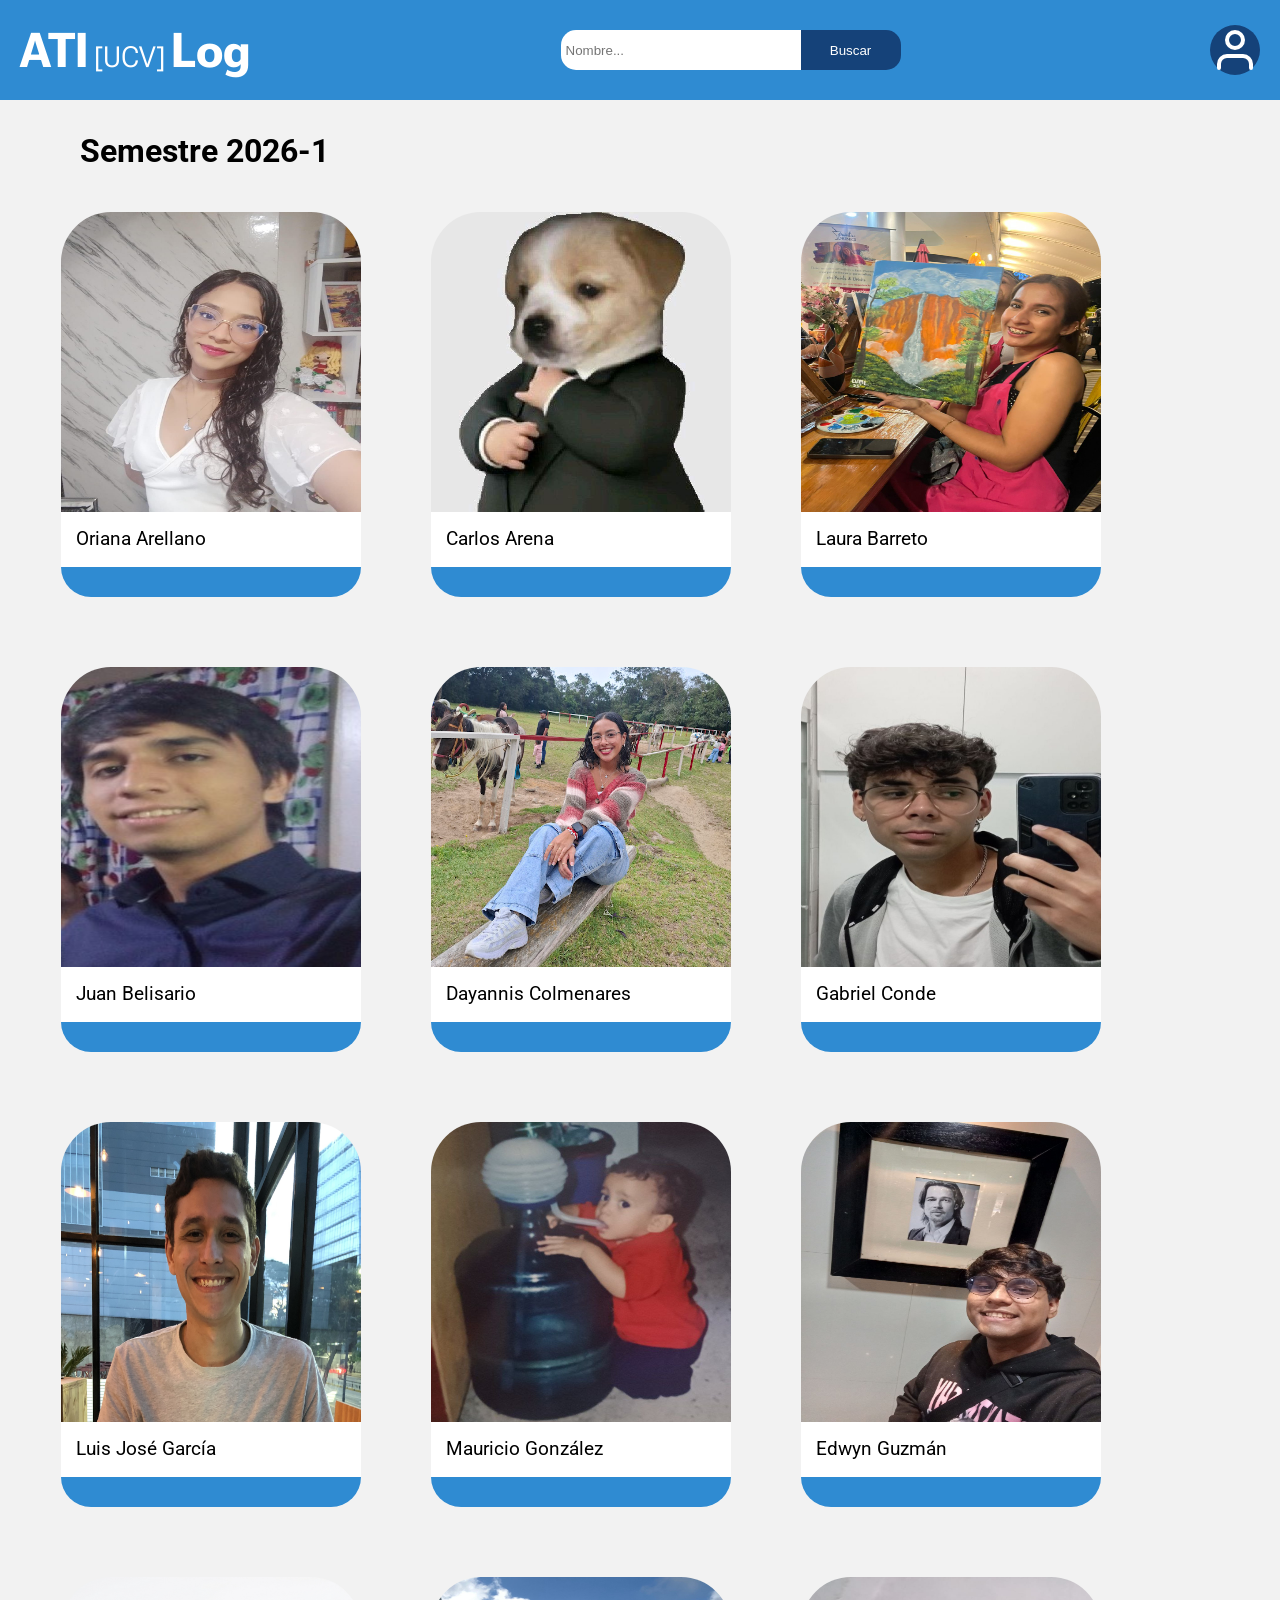
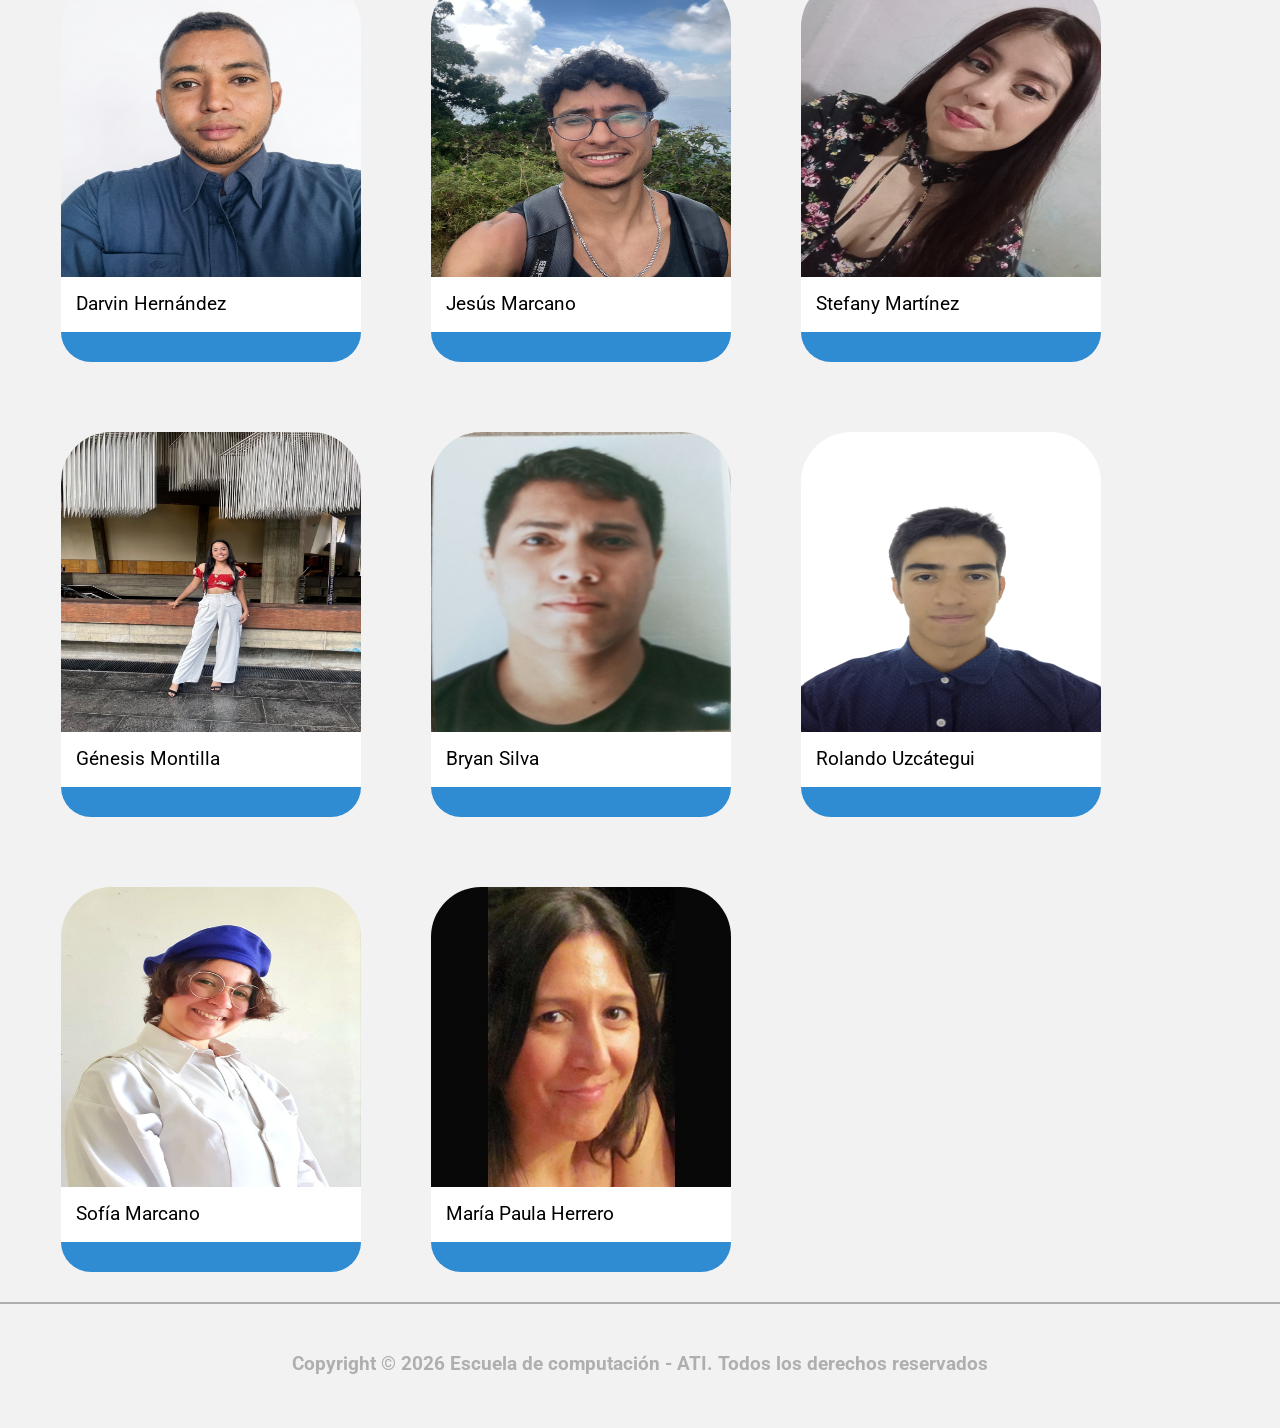
<file: index.html>
<!DOCTYPE html>
<html lang="es">
<head>
    <meta charset="UTF-8">
    <meta name="viewport" content="width=device-width, initial-scale=1.0">
    <title>ATI[UCV]Log 2026-1</title>

    <link rel="icon" sizes="32x32" href="../icon/cropped-logonuevo-32x32.png">
    <link rel="icon" sizes="192x192" href="../icon/cropped-logonuevo-192x192.png">

    <link rel="stylesheet" href="../css/style.css">


    <script src="./data/index.json"></script>

    <script src="../js/index.js" defer></script>

</head>
<body>
    
    <header>
        <nav class="navbar">
            <div class="texto-nav">
                <span id="site-1"> </span><span id="small-text"> <span id="site-2"> </span> </span><span id="site-3"> </span>
            </div>

            <form action="" class="busqueda">
                <input type="search" id="barra">
                <input type="button" id="boton">
            </form>

            <div id="fondo-usuario">
                <img src="../icon/userIcon.svg" id="mi-perfil"> <p id="texto-mi-perfil"> </p>
                <img src="../icon/menuIcon.svg" id="menu-hamburguesa">
            </div>

        </nav>
    </header>


    <section>

        <h1 id="texto-tabla">
            <p id="semester"> </p>
        </h1>

        <div class="tabla" id="contenedor-tabla"></div>

        <p id="no-esta" > </p>
    </section>


    <footer>
        <h3>
            <span id="copyRight"> </span>
        </h3>
    </footer>

</body>
</html>
</file>
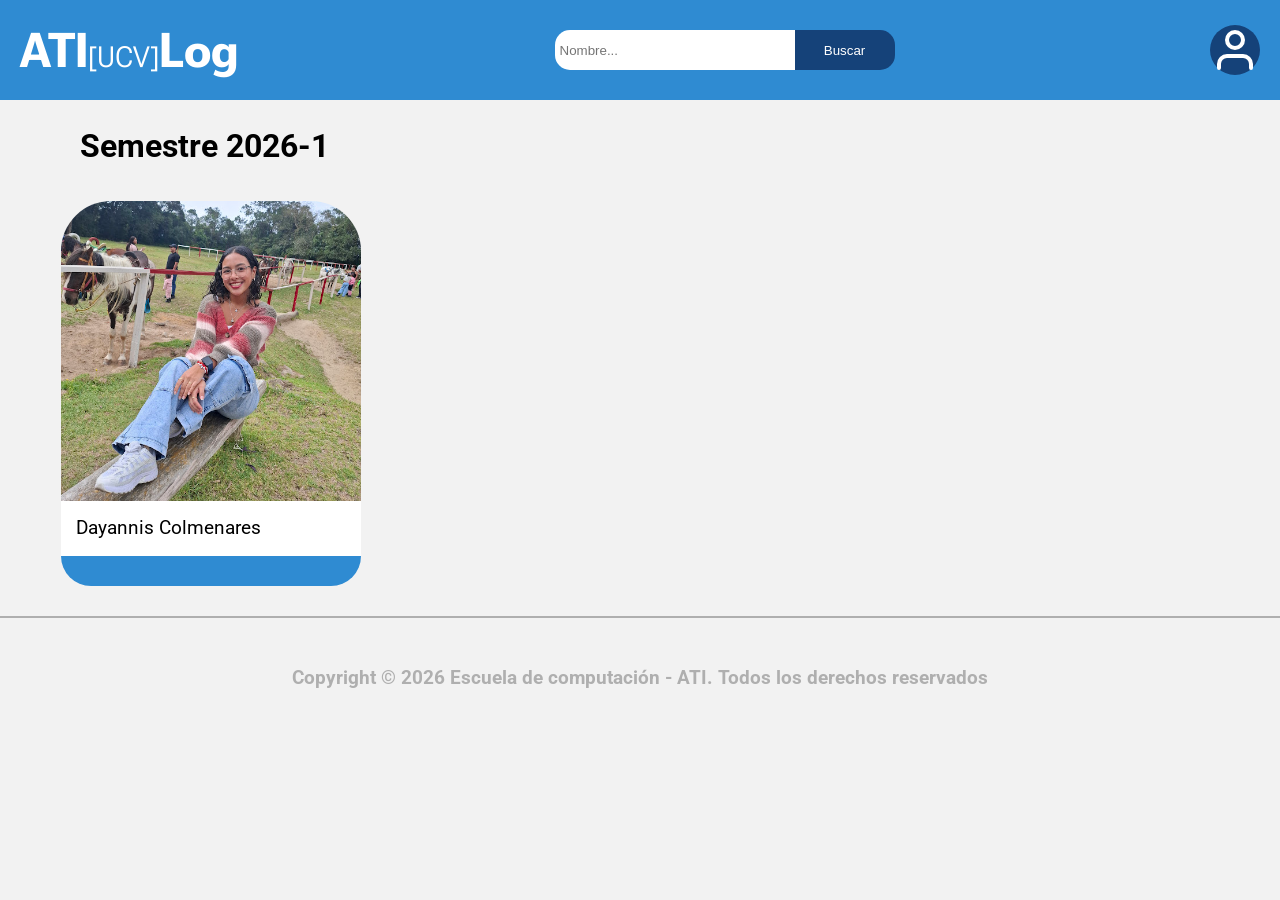
<file: 29922041/index.html>
<!DOCTYPE html>
<html lang="es">
<head>
    <meta charset="UTF-8">
    <meta name="viewport" content="width=device-width, initial-scale=1.0">
    <title>ATI[UCV]Log 2026-1</title>

    <link rel="icon" sizes="32x32" href="../icon/cropped-logonuevo-32x32.png">
    <link rel="icon" sizes="192x192" href="../icon/cropped-logonuevo-192x192.png">

    <link rel="stylesheet" href="../css/style.css">


</head>
<body>
    
    <header>
        <nav class="navbar">
            <div class="texto-nav">
                ATI<span id="small-text">[UCV]</span>Log
            </div>

            <form action="" class="busqueda">
                <input type="search" placeholder="Nombre..." id="barra">
                <input type="button" value="Buscar" id="boton">
            </form>

            <div id="fondo-usuario">
                <img src="../icon/userIcon.svg" >
                <img src="../icon/menuIcon.svg" id="menu-hamburguesa">
            </div>

        </nav>
    </header>


    <section>

        <h1 id="texto-tabla">
            Semestre 2026-1
        </h1>

        <div class="tabla">
            
            <div class="espaciado">
                <a href="./profile.html" class="enlace">
                    <img src="../29922041/29922041Big.png" alt="" class="img-tabla">
                    <div class="info-img">Dayannis Colmenares</div>
                    <div class="pie-img"></div>
                </a>
            </div>


        </div>

    </section>


    <footer>
        <h3>
            Copyright © 2026 Escuela de computación - ATI. Todos los derechos reservados
        </h3>
    </footer>

</body>
</html>
</file>
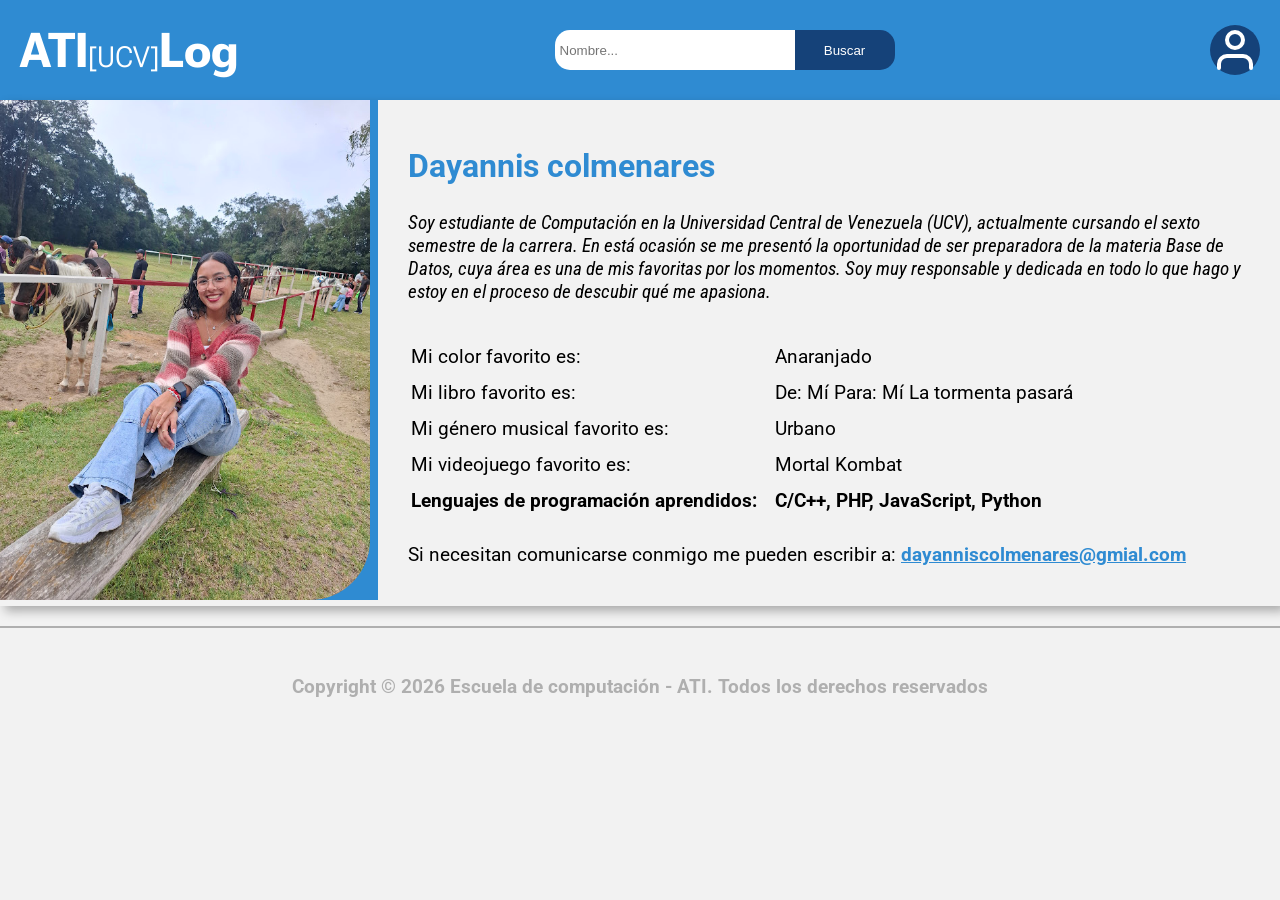
<file: 29922041/profile.html>
<!DOCTYPE html>
<html lang="es">
<head>
    <meta charset="UTF-8">
    <meta name="viewport" content="width=device-width, initial-scale=1.0">
    <title>Dayannis Colmenares</title>
    <link rel="icon" sizes="32x32" href="../icon/cropped-logonuevo-32x32.png">
    <link rel="icon" sizes="192x192" href="../icon/cropped-logonuevo-192x192.png">

    <link rel="stylesheet" href="../css/style.css">



</head>
<body>
    <header>
        <nav class="navbar">
            <a href="./index.html" class="enlace">
                <div class="texto-nav">
                    ATI<span id="small-text">[UCV]</span>Log
                </div>
            </a>

            <form action="" class="busqueda">
                <input type="search" placeholder="Nombre..." id="barra">
                <input type="button" value="Buscar" id="boton">
            </form>

            <div id="fondo-usuario">
                <img src="../icon/userIcon.svg" >
                <img src="../icon/menuIcon.svg" id="menu-hamburguesa">
            </div>

        </nav>
    </header>

    <section>

        <div id="contenedor">
            <div id="contenedor-foto">
                <img src="./29922041Big.jpg" id="imagen-perfil">
                <img src="./29922041Small.png" id="imagen-perfil-small">
            </div>

            <div id="contenido-perfil">
                <h1 id="titulo">Dayannis colmenares</h1>

                <p id="texto-perfil">
                    Soy estudiante de Computación en la Universidad Central de Venezuela (UCV), actualmente
                    cursando el sexto semestre de la carrera. En está ocasión se me presentó la oportunidad
                    de ser preparadora de la materia Base de Datos, cuya área es una de mis favoritas por
                    los momentos. Soy muy responsable y dedicada en todo lo que hago y estoy en el proceso
                    de descubir qué me apasiona.
                </p>

                <table>
                    <tr>
                        <td class="items-q">Mi color favorito es: </td>
                        <td class="items-a">Anaranjado</td>
                    </tr>
                    <tr>
                        <td class="items-q">Mi libro favorito es: </td>
                        <td class="items-a">De: Mí Para: Mí La tormenta pasará</td>
                    </tr>
                    <tr>
                        <td class="items-q">Mi género musical favorito es: </td>
                        <td class="items-a">Urbano</td>
                    </tr>
                    <tr>
                        <td class="items-q">Mi videojuego favorito es: </td>
                        <td class="items-a">Mortal Kombat</td>
                    </tr>
                    <tr>
                        <td class="items-q" id="negrita">Lenguajes de programación aprendidos: </td>
                        <td class="items-a" id="negrita">C/C++, PHP, JavaScript, Python</td>
                    </tr>
                </table>

                <p id="texto-correo">Si necesitan comunicarse conmigo me pueden escribir a: 
                    
                    <a href="https://mail.google.com/mail/?view=cm&fs=1&to=dayanniscolmenares@gmial.com" target="_blank">
                        dayanniscolmenares@gmial.com
                    </a>
                </p>
            </div>
        </div>

    </section>


    <footer>
        <h3>
            Copyright © 2026 Escuela de computación - ATI. Todos los derechos reservados
        </h3>
    </footer>


</body>
</html>
</file>
<file: css/style.css>
/*profile*/

@import "../css/_theme.css";

body {
    font-family: var(--primary-font);
    margin: 0%;
    padding: 0%;
    background-color: var(--grey-50);
}

#titulo {
    color: var(--main-color);
    font-size: 2rem;
}

#imagen-perfil {
    width: 370px;
    height: 500px;
    border-radius: 0px 0px 60px 0px;
}

#imagen-perfil-small {
    visibility: hidden;
    width: 0%;
    height: 0%;
}

#contenedor-foto {
    width: 378px;
    height: 500px;
    background-color: var(--main-color);
}

#contenido-perfil {
    padding: 20px 20px 20px 30px;
    flex: 1;
    min-width: 300px;
}

#texto-perfil {
    font-style: oblique;
    font-family: var(--condensed-font);
    font-size: 1.2rem;
    padding: 0px 0px 20px 0px;
}

.items-q {
    font-size: 1.2rem;
    padding-bottom: 10px;
}

.items-a {
    font-size: 1.2rem;
    padding-left: 15px;
    padding-bottom: 10px;
}

#negrita {
    font-weight: bolder;
}

#texto-correo {
    font-size: 1.2rem;
    text-align: justify;
}

p a {
    color: var(--main-color);
    font-weight: bold;
}

a:active {
    color: var(--accent-color);
}

#contenedor {
    border-collapse: collapse;
    box-shadow: 5px 5px 10px rgba(0, 0, 0, 0.3);
    display: flex;
    flex-wrap: wrap;
}


/*index*/

.navbar {
    background-color: var(--main-color);
    height: 80px;
    display: flex;
    justify-content: space-between;
    align-items: center;
    padding: 10px 20px;
    margin: none;
}

.texto-nav {
    font-family: var(--flex-font);
    font-weight: bold;
    color: var(--white);
    font-size: 3rem;
}

#small-text {
    font-size: 1.8rem;
    font-weight: lighter;
}

#fondo-usuario {
    width: 50px;
    height: 50px;
    background-color: var(--accent-color);
    border-radius: 50%;
    display: flex;
    justify-content: center;
    align-items: center;
}

#menu-hamburguesa {
    visibility: hidden;
    width: 0%;
    height: 0%;
}

.busqueda {
    display: flex;
    gap: 0px;
}

#barra {
    width: 240px;
    height: 40px;
    border-radius: 15px 0px 0px 15px;
    border: none;
    padding: 5px;
}

#boton {
    width: 100px;
    height: 40px;
    border: none;
    border-radius: 0px 15px 15px 0px;
    background-color: var(--accent-color);
    color: var(--white);
}

.tabla {
    display: flex;
    flex-wrap: wrap;
    gap: 50px 50px;
    padding-left: 4%;
}

#texto-tabla {
    font-family: var(--primary-font);
    margin-left: 80px;
    font-size: 2rem;
}

.img-tabla {
    width: 300px;
    height: 300px;
    border-radius: 50px 50px 0px 0px;
    display: flex;
    flex-direction: column;
}

.espaciado {
    padding: 10px;
}

.info-img {
    font-family: var(--primary-font);
    text-align: left;
    padding: 15px 0px 0px 15px;
    background-color: var(--white);
    width: 285px;
    height: 40px;
    font-size: 1.2rem;
}

.pie-img {
    width: 300px;
    height: 30px;
    background-color: var(--main-color);
    border-radius: 0px 0px 50px 50px;
}

footer {
    text-align: center;
    font-family: var(--primary-font);
    color: var(--grey-200);
    padding: 30px 0px 35px 0px;
    border-top: 2px solid var(--grey-200);
    margin: 20px 0px 0px 0px;
    width: 100%;
    font-size: 1rem;
}

.enlace {
    text-decoration: none;
    color: var(--black);
}

.enlace:active {
    text-decoration: none;
    color: var(--black);
}

.espaciado:hover {
    animation: balanceo 2s infinite ease-in-out;
    z-index: 10;
}

.espaciado:hover .pie-img {
    background-color: var(--accent-color);
}

#no-esta {
    font-family: var(--primary-font);
    color: var(--accent-color);
    font-size: 1.2rem;
    text-align: center;
}

#texto-mi-perfil {
    visibility: hidden;
    width: 0%;
    height: 0%;
}

/*animacion para que en index el listado se mueva de un lado a otro*/

@keyframes balanceo {
    0% {
        transform: scale(1.1) rotate(0deg);
    }

    25% {
        transform: scale(1.1) rotate(3deg);
        /* derecha */
    }

    75% {
        transform: scale(1.1) rotate(-3deg);
        /* izquierda */
    }

    100% {
        transform: scale(1.1) rotate(0deg);
    }
}

/*Media query*/


@media (min-width: 320px) and (max-width: 479px) {
    .navbar {
        width: 100%;
        height: auto;
        flex-direction: column;
        align-items: flex-start;
    }

    .busqueda,
    #mi-perfil,
    #texto-mi-perfil {
        display: none !important;
    }

    #fondo-usuario {
        visibility: visible !important;
        display: flex !important;
        background-color: transparent;
        width: 100%;
    }

    #menu-hamburguesa {
        visibility: visible;
        width: 50px;
        height: 50px;
        position: absolute;
        top: 15px;
        right: 5%;
        left: auto;
    }

    .nav-active .busqueda {
        display: flex !important;
        position: static;
        width: 90%;
        background-color: var(--main-color);
        padding: 20px 0px 10px 0px;
    }

    .nav-active #texto-mi-perfil {
        display: block !important;
        visibility: visible;
        position: absolute;
        top: 15.5%;
        width: 100%;
        text-align: right;
        padding-right: 60%;
        color: var(--white);
        font-family: var(--primary-font);
        font-size: 1.25rem;
    }

    .nav-active #mi-perfil {
        display: block !important;
        position: static;
        margin: 10px 40px 10px auto;
        width: 50px;
        height: 50px;
        background-color: var(--accent-color);
        border-radius: 50%;
    }


    .texto-nav {
        font-size: 2.5rem;
    }

    #small-text {
        font-size: 1.25rem;
    }

    .tabla {
        display: grid;
        grid-template-columns: 1fr;
        padding-left: 2%;
    }

    #texto-tabla {
        margin-left: 10%;
    }

    #imagen-perfil-small {
        visibility: visible;
        width: 100%;
        height: auto;
        border-radius: 0px 0px 60px 0px;
    }

    #imagen-perfil {
        visibility: hidden;
        width: 0%;
        height: 0%;
        position: absolute;
    }

    #contenedor-foto {
        width: 100%;
        height: 5%;
    }

    #contenido-perfil {
        padding: 2%;
    }

    footer {
        width: 100%;
    }
}

/*lo hice de esta manera porque necesito qeu los tamaños sean diferentes y para que no
se solapen y me cambien la estructura tuve que poner estas condiciones*/
@media (min-width: 480px) and (max-width: 480px) {

    .navbar {
        width: 100%;
        height: auto;
        flex-direction: column;
        align-items: flex-start;
    }

    .busqueda,
    #mi-perfil,
    #texto-mi-perfil {
        display: none !important;
    }

    #fondo-usuario {
        visibility: visible !important;
        display: flex !important;
        background-color: transparent;
        width: 100%;
    }

    #menu-hamburguesa {
        visibility: visible;
        width: 50px;
        height: 50px;
        position: absolute;
        top: 15px;
        right: 5%;
        left: auto;
    }

    .nav-active .busqueda {
        display: flex !important;
        position: static;
        width: 100%;
        background-color: var(--main-color);
        padding: 20px 0px 10px 100px;
    }

    .nav-active #texto-mi-perfil {
        display: block !important;
        visibility: visible;
        position: absolute;
        top: 16%;
        width: 100%;
        text-align: right;
        padding-right: 45%;
        color: var(--white);
        font-family: var(--primary-font);
        font-size: 1.25rem;
    }

    .nav-active #mi-perfil {
        display: block !important;
        position: static;
        margin: 10px 40px 10px auto;
        width: 50px;
        height: 50px;
        background-color: var(--accent-color);
        border-radius: 50%;
    }

    #small-text {
        font-size: 1.25rem;
    }


    .tabla {
        display: grid;
        grid-template-columns: 1fr;
        padding-left: 5%;
    }

    #texto-tabla {
        margin-left: 10%;
    }

    #contenedor {
        width: 100%;
    }

    #contenedor-foto {
        width: 100%;
        height: auto;
    }

    #imagen-perfil {
        visibility: hidden;
        width: 0%;
        height: 0%;
        position: absolute;
    }

    #contenido-perfil {
        padding: 2%;
    }

    footer {
        width: 78%;
    }

    #imagen-perfil-small {
        visibility: visible;
        width: 100%;
        height: auto;
        border-radius: 0px 0px 60px 0px;
    }
}

@media (min-width: 481px) and (max-width: 767px) {
    .navbar {
        width: 100%;
        height: auto;
        flex-direction: column;
        align-items: flex-start;
    }

    .busqueda,
    #mi-perfil,
    #texto-mi-perfil {
        display: none !important;
    }

    #fondo-usuario {
        visibility: visible !important;
        display: flex !important;
        background-color: transparent;
        width: 100%;
    }

    #menu-hamburguesa {
        visibility: visible;
        width: 50px;
        height: 50px;
        position: absolute;
        top: 15px;
        right: 5%;
        left: auto;
    }

    .nav-active .busqueda {
        display: flex !important;
        position: static;
        width: 100%;
        background-color: var(--main-color);
        padding: 20px 0px 10px 100px;
    }

    .nav-active #texto-mi-perfil {
        display: block !important;
        visibility: visible;
        position: absolute;
        top: 16%;
        width: 100%;
        text-align: right;
        padding-right: 45%;
        color: var(--white);
        font-family: var(--primary-font);
        font-size: 1.25rem;
    }

    .nav-active #mi-perfil {
        display: block !important;
        position: static;
        margin: 10px 40px 10px auto;
        width: 50px;
        height: 50px;
        background-color: var(--accent-color);
        border-radius: 50%;
    }

    .tabla {
        display: grid;
        grid-template-columns: 1fr;
        padding-left: 15%;
    }

    #contenedor {
        width: 100%;
    }

    #contenedor-foto {
        width: 100%;
        height: auto;
    }

    #imagen-perfil {
        visibility: hidden;
        width: 0%;
        height: 0%;
        position: absolute;
    }

    #contenido-perfil {
        padding: 2%;
    }

    #imagen-perfil-small {
        visibility: visible;
        width: 100%;
        height: auto;
        border-radius: 0px 0px 60px 0px;
    }
}

@media (min-width: 768px) and (max-width: 768px) {

    .navbar {
        width: 100%;
        height: auto;
        flex-direction: column;
        align-items: flex-start;
    }

    .busqueda,
    #mi-perfil,
    #texto-mi-perfil {
        display: none !important;
    }

    #fondo-usuario {
        visibility: visible !important;
        display: flex !important;
        background-color: transparent;
        width: 100%;
    }

    #menu-hamburguesa {
        visibility: visible;
        width: 50px;
        height: 50px;
        position: absolute;
        top: 15px;
        right: 5%;
        left: auto;
    }

    .nav-active .busqueda {
        display: flex !important;
        position: static;
        width: 100%;
        background-color: var(--main-color);
        padding: 20px 0px 10px 50%;
    }

    .nav-active #texto-mi-perfil {
        display: block !important;
        visibility: visible;
        position: absolute;
        top: 16.5%;
        width: 100%;
        text-align: right;
        padding-right: 27%;
        color: var(--white);
        font-family: var(--primary-font);
        font-size: 1.25rem;
    }

    .nav-active #mi-perfil {
        display: block !important;
        position: static;
        margin: 10px 40px 10px auto;
        width: 50px;
        height: 50px;
        background-color: var(--accent-color);
        border-radius: 50%;
    }

    .tabla {
        display: grid;
        grid-template-columns: 1fr 1fr;
        justify-content: left;
        padding: 0% 0% 0% 5%;
        gap: 0%;
    }

    #texto-tabla {
        margin-left: 5%;
    }

    #contenedor {
        width: 100%;
    }

    #contenedor-foto {
        width: 100%;
        height: auto;
    }

    #imagen-perfil {
        visibility: hidden;
        width: 0%;
        height: 0%;
        position: absolute;
    }

    #contenido-perfil {
        padding: 2%;
    }

    #imagen-perfil-small {
        visibility: visible;
        width: 100%;
        height: auto;
        border-radius: 0px 0px 60px 0px;
    }
}


@media (min-width: 769px) and (max-width: 1024px) {

    .navbar {
        width: 100%;
        height: auto;
        flex-direction: column;
        align-items: flex-start;
    }

    .busqueda,
    #mi-perfil,
    #texto-mi-perfil {
        display: none !important;
    }

    #fondo-usuario {
        visibility: visible !important;
        display: flex !important;
        background-color: transparent;
        width: 100%;
    }

    #menu-hamburguesa {
        visibility: visible;
        width: 50px;
        height: 50px;
        position: absolute;
        top: 15px;
        right: 5%;
        left: auto;
    }

    .nav-active .busqueda {
        display: flex !important;
        position: static;
        width: 100%;
        background-color: var(--main-color);
        padding: 20px 0px 10px 50%;
    }

    .nav-active #texto-mi-perfil {
        display: block !important;
        visibility: visible;
        position: absolute;
        top: 16.5%;
        width: 100%;
        text-align: right;
        padding-right: 27%;
        color: var(--white);
        font-family: var(--primary-font);
        font-size: 1.25rem;
    }

    .nav-active #mi-perfil {
        display: block !important;
        position: static;
        margin: 10px 40px 10px auto;
        width: 50px;
        height: 50px;
        background-color: var(--accent-color);
        border-radius: 50%;
    }

    .tabla {
        display: grid;
        grid-template-columns: 1fr 1fr;
        justify-content: left;
        padding: 0% 0% 0% 5%;
        gap: 0%;
    }

    #texto-tabla {
        margin-left: 5%;
    }

    #contenedor {
        width: 100%;
    }

    #contenedor-foto {
        width: 100%;
        height: auto;
    }

    #imagen-perfil {
        width: 100%;
        height: auto;
    }

    #contenido-perfil {
        padding: 2%;
    }
}
</file>
